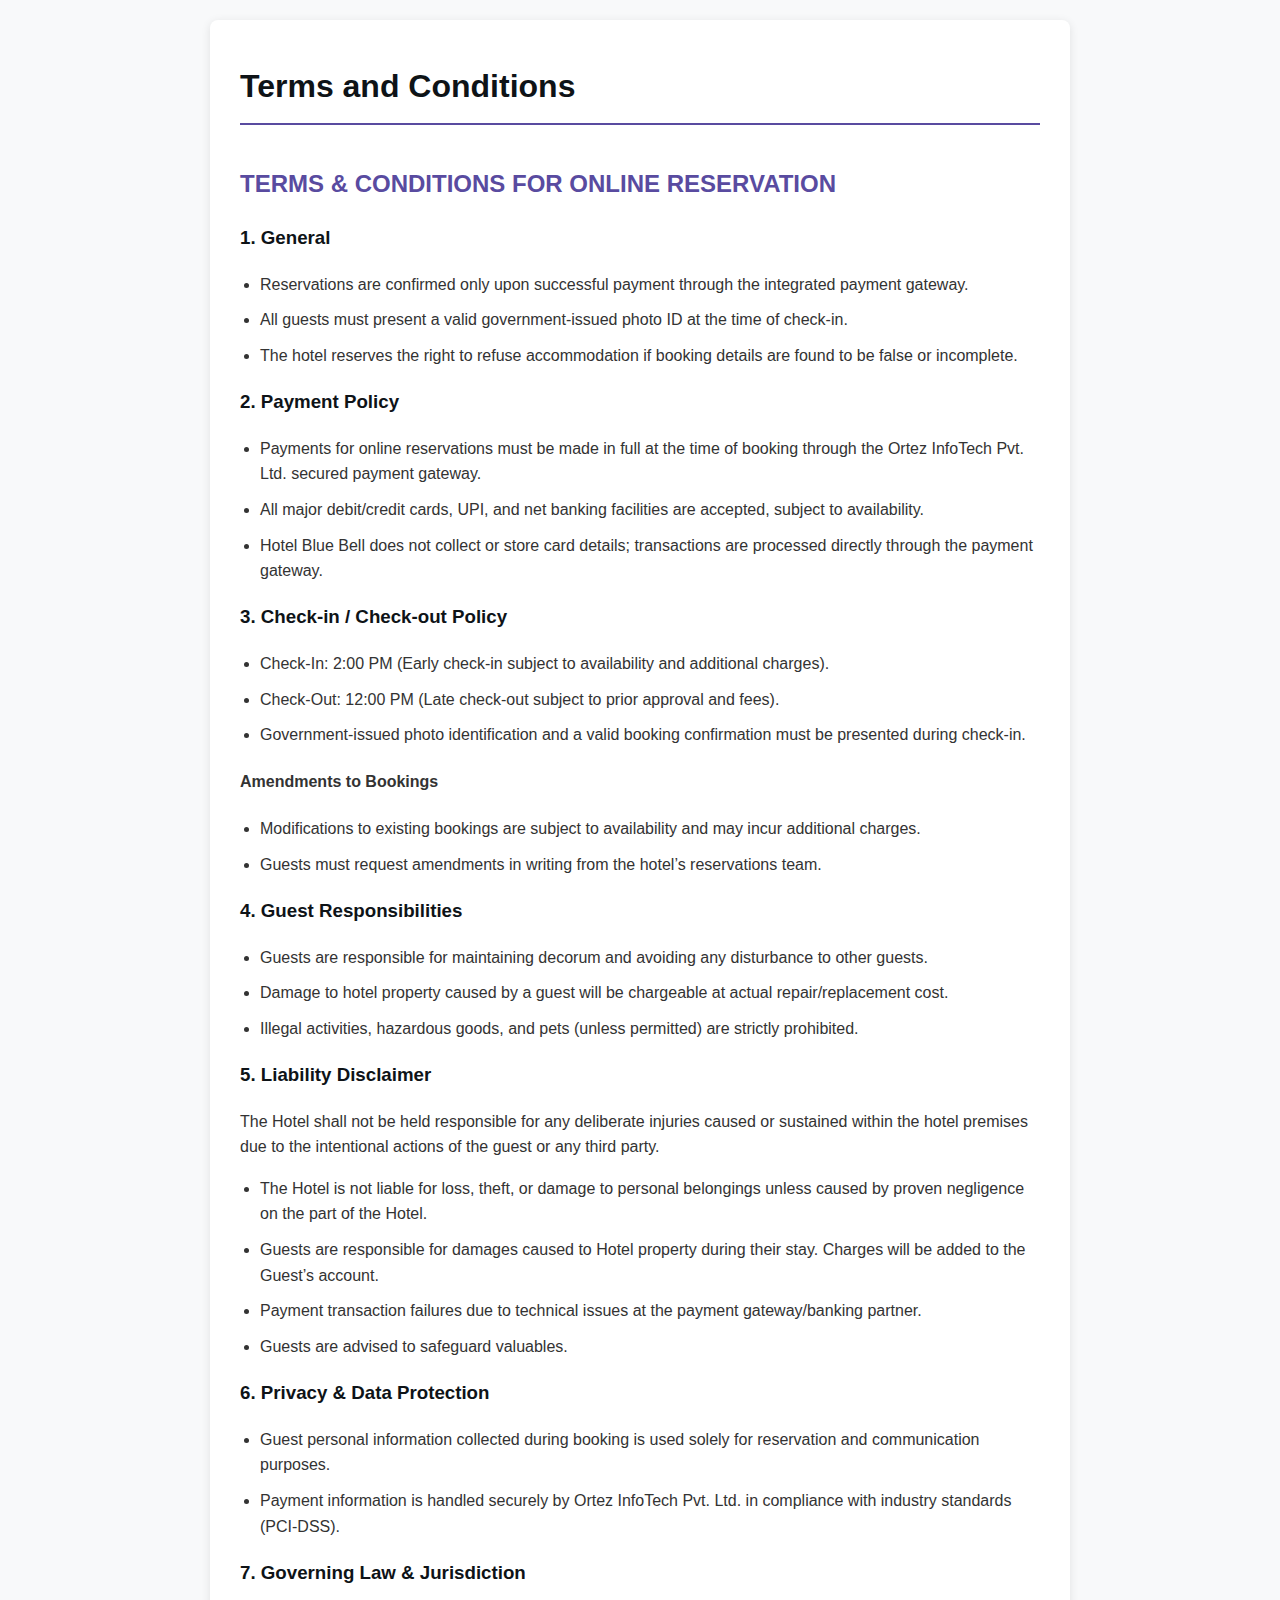
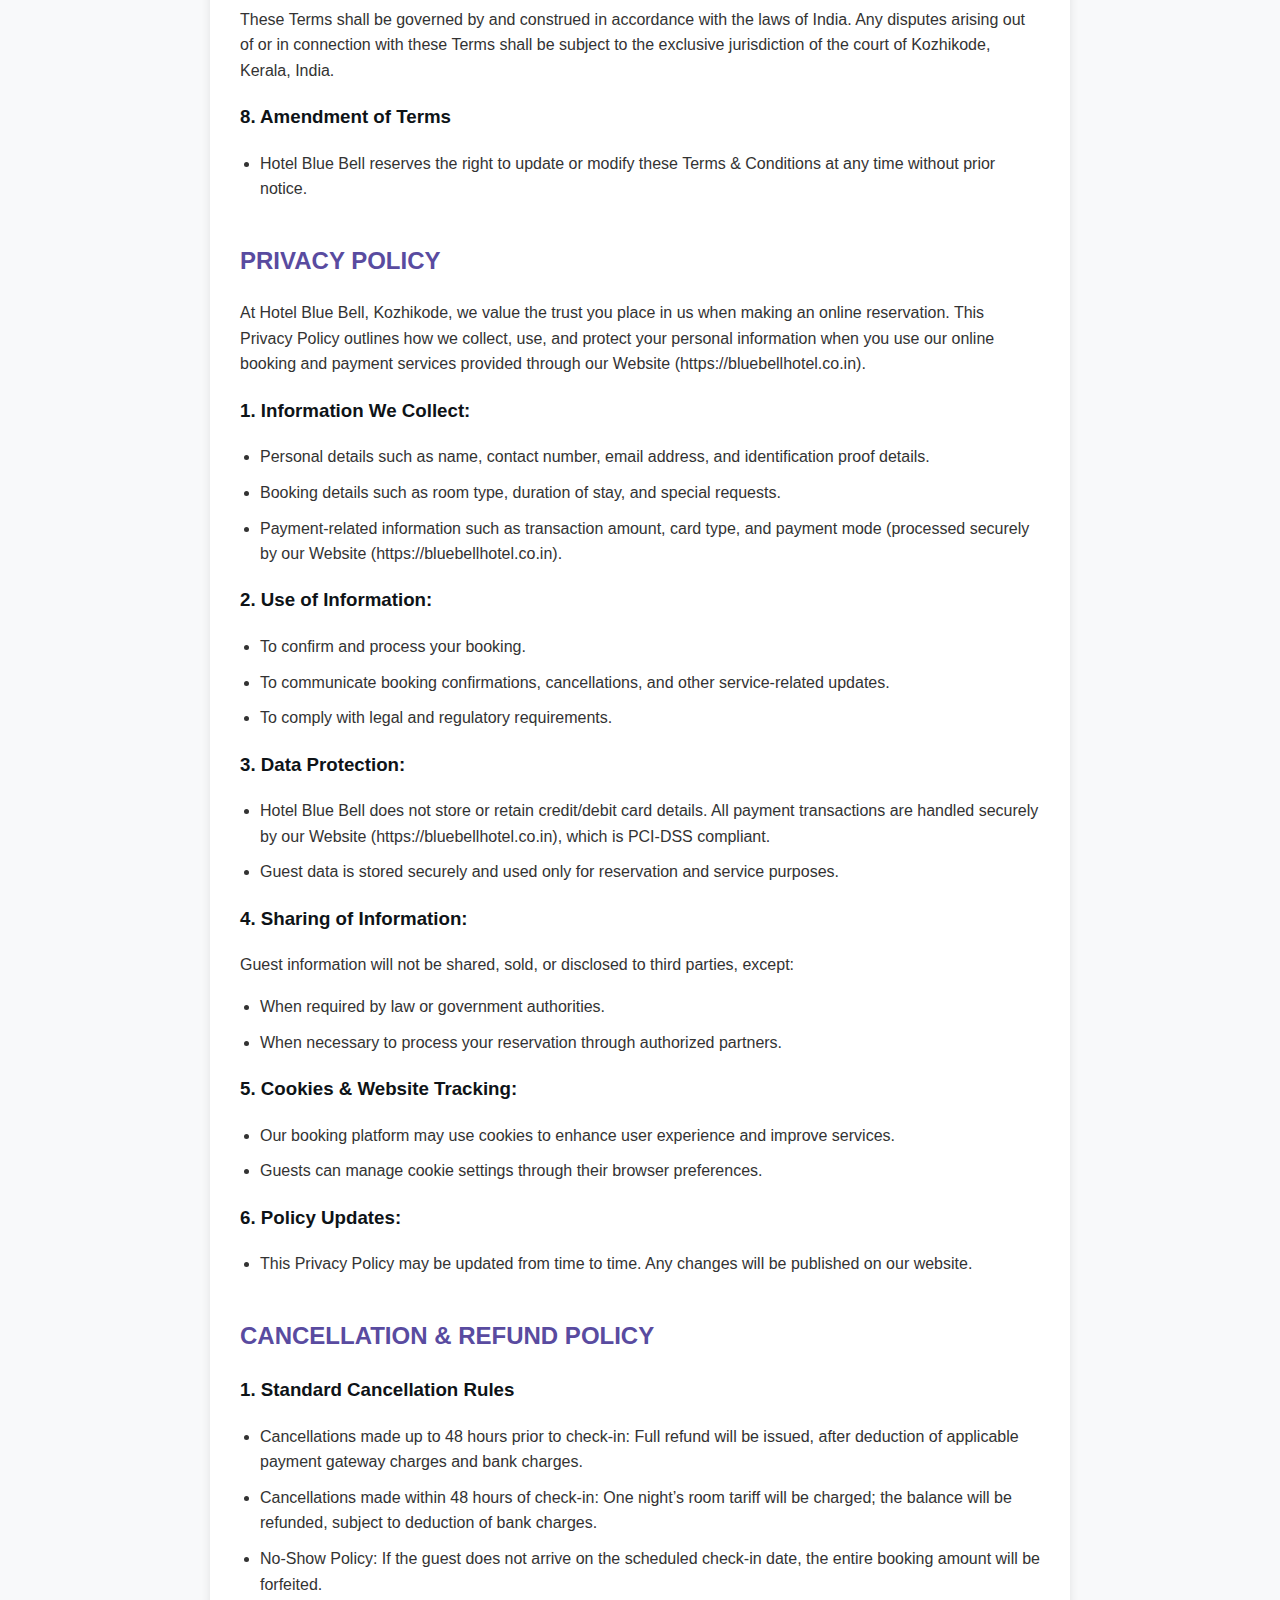
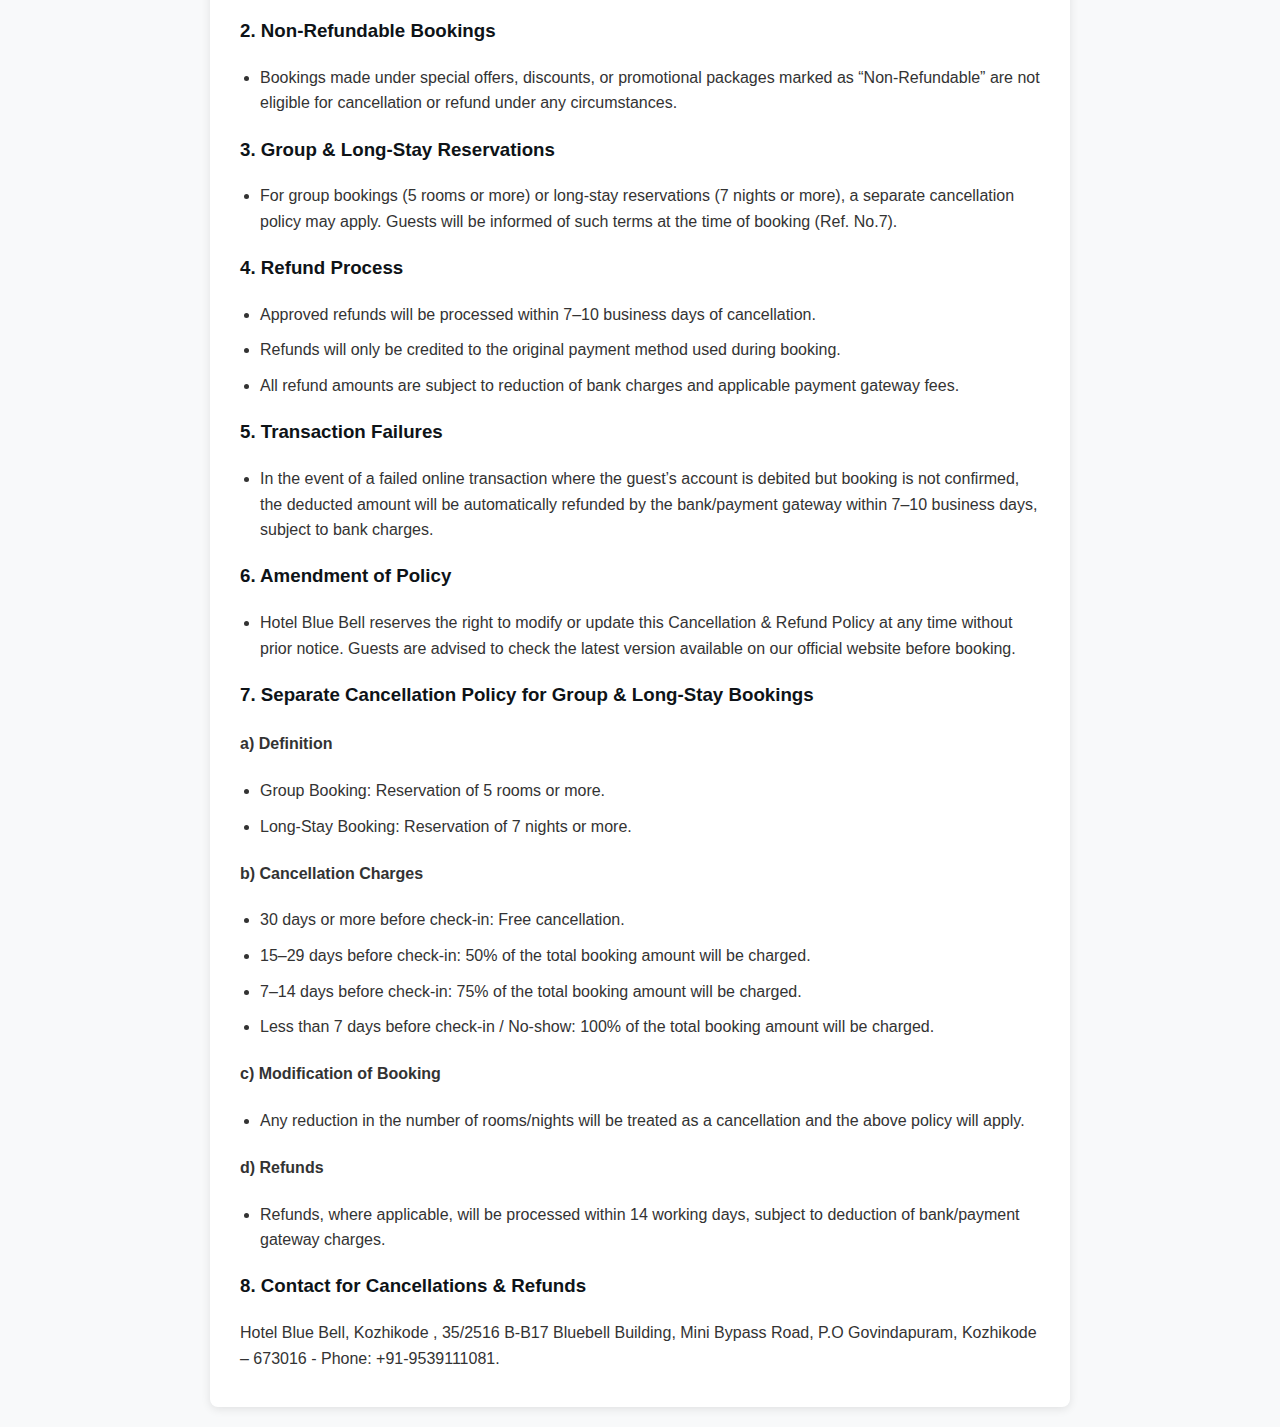
<file: terms.html>
<!DOCTYPE html>
<html lang="en">
<head>
    <meta charset="UTF-8">
    <meta name="viewport" content="width=device-width, initial-scale=1.0">
    <title>Terms and Conditions</title>
    <style>
        body {
            font-family: sans-serif;
            line-height: 1.6;
            margin: 0;
            padding: 20px;
            background-color: #f8f9fa;
            color: #333;
        }
        .container {
            max-width: 800px;
            margin: auto;
            background: #fff;
            padding: 20px 30px;
            border-radius: 8px;
            box-shadow: 0 2px 10px rgba(0,0,0,0.1);
        }
        h1, h2, h3 {
            color: #0E1317;
        }
        h1 {
            border-bottom: 2px solid #594ba0;
            padding-bottom: 10px;
        }
        h2 {
            margin-top: 40px;
            color: #594ba0;
        }
        ul {
            padding-left: 20px;
        }
        li {
            margin-bottom: 10px;
        }
    </style>
</head>
<body>
    <div class="container">
        <h1>Terms and Conditions</h1>

        <h2>TERMS & CONDITIONS FOR ONLINE RESERVATION</h2>
        <h3>1. General</h3>
        <ul>
            <li>Reservations are confirmed only upon successful payment through the integrated payment gateway.</li>
            <li>All guests must present a valid government-issued photo ID at the time of check-in.</li>
            <li>The hotel reserves the right to refuse accommodation if booking details are found to be false or incomplete.</li>
        </ul>

        <h3>2. Payment Policy</h3>
        <ul>
            <li>Payments for online reservations must be made in full at the time of booking through the Ortez InfoTech Pvt. Ltd. secured payment gateway.</li>
            <li>All major debit/credit cards, UPI, and net banking facilities are accepted, subject to availability.</li>
            <li>Hotel Blue Bell does not collect or store card details; transactions are processed directly through the payment gateway.</li>
        </ul>

        <h3>3. Check-in / Check-out Policy</h3>
        <ul>
            <li>Check-In: 2:00 PM (Early check-in subject to availability and additional charges).</li>
            <li>Check-Out: 12:00 PM (Late check-out subject to prior approval and fees).</li>
            <li>Government-issued photo identification and a valid booking confirmation must be presented during check-in.</li>
        </ul>
        <h4>Amendments to Bookings</h4>
        <ul>
            <li>Modifications to existing bookings are subject to availability and may incur additional charges.</li>
            <li>Guests must request amendments in writing from the hotel’s reservations team.</li>
        </ul>

        <h3>4. Guest Responsibilities</h3>
        <ul>
            <li>Guests are responsible for maintaining decorum and avoiding any disturbance to other guests.</li>
            <li>Damage to hotel property caused by a guest will be chargeable at actual repair/replacement cost.</li>
            <li>Illegal activities, hazardous goods, and pets (unless permitted) are strictly prohibited.</li>
        </ul>

        <h3>5. Liability Disclaimer</h3>
        <p>The Hotel shall not be held responsible for any deliberate injuries caused or sustained within the hotel premises due to the intentional actions of the guest or any third party.</p>
        <ul>
            <li>The Hotel is not liable for loss, theft, or damage to personal belongings unless caused by proven negligence on the part of the Hotel.</li>
            <li>Guests are responsible for damages caused to Hotel property during their stay. Charges will be added to the Guest’s account.</li>
            <li>Payment transaction failures due to technical issues at the payment gateway/banking partner.</li>
            <li>Guests are advised to safeguard valuables.</li>
        </ul>

        <h3>6. Privacy & Data Protection</h3>
        <ul>
            <li>Guest personal information collected during booking is used solely for reservation and communication purposes.</li>
            <li>Payment information is handled securely by Ortez InfoTech Pvt. Ltd. in compliance with industry standards (PCI-DSS).</li>
        </ul>

        <h3>7. Governing Law & Jurisdiction</h3>
        <p>These Terms shall be governed by and construed in accordance with the laws of India. Any disputes arising out of or in connection with these Terms shall be subject to the exclusive jurisdiction of the court of Kozhikode, Kerala, India.</p>

        <h3>8. Amendment of Terms</h3>
        <ul>
            <li>Hotel Blue Bell reserves the right to update or modify these Terms & Conditions at any time without prior notice.</li>
        </ul>

        <h2>PRIVACY POLICY</h2>
        <p>At Hotel Blue Bell, Kozhikode, we value the trust you place in us when making an online reservation. This Privacy Policy outlines how we collect, use, and protect your personal information when you use our online booking and payment services provided through our Website (https://bluebellhotel.co.in).</p>
        <h3>1. Information We Collect:</h3>
        <ul>
            <li>Personal details such as name, contact number, email address, and identification proof details.</li>
            <li>Booking details such as room type, duration of stay, and special requests.</li>
            <li>Payment-related information such as transaction amount, card type, and payment mode (processed securely by our Website (https://bluebellhotel.co.in).</li>
        </ul>

        <h3>2. Use of Information:</h3>
        <ul>
            <li>To confirm and process your booking.</li>
            <li>To communicate booking confirmations, cancellations, and other service-related updates.</li>
            <li>To comply with legal and regulatory requirements.</li>
        </ul>

        <h3>3. Data Protection:</h3>
        <ul>
            <li>Hotel Blue Bell does not store or retain credit/debit card details. All payment transactions are handled securely by our Website (https://bluebellhotel.co.in), which is PCI-DSS compliant.</li>
            <li>Guest data is stored securely and used only for reservation and service purposes.</li>
        </ul>

        <h3>4. Sharing of Information:</h3>
        <p>Guest information will not be shared, sold, or disclosed to third parties, except:</p>
        <ul>
            <li>When required by law or government authorities.</li>
            <li>When necessary to process your reservation through authorized partners.</li>
        </ul>

        <h3>5. Cookies & Website Tracking:</h3>
        <ul>
            <li>Our booking platform may use cookies to enhance user experience and improve services.</li>
            <li>Guests can manage cookie settings through their browser preferences.</li>
        </ul>

        <h3>6. Policy Updates:</h3>
        <ul>
            <li>This Privacy Policy may be updated from time to time. Any changes will be published on our website.</li>
        </ul>

        <h2>CANCELLATION & REFUND POLICY</h2>
        <h3>1. Standard Cancellation Rules</h3>
        <ul>
            <li>Cancellations made up to 48 hours prior to check-in: Full refund will be issued, after deduction of applicable payment gateway charges and bank charges.</li>
            <li>Cancellations made within 48 hours of check-in: One night’s room tariff will be charged; the balance will be refunded, subject to deduction of bank charges.</li>
            <li>No-Show Policy: If the guest does not arrive on the scheduled check-in date, the entire booking amount will be forfeited.</li>
        </ul>

        <h3>2. Non-Refundable Bookings</h3>
        <ul>
            <li>Bookings made under special offers, discounts, or promotional packages marked as “Non-Refundable” are not eligible for cancellation or refund under any circumstances.</li>
        </ul>

        <h3>3. Group & Long-Stay Reservations</h3>
        <ul>
            <li>For group bookings (5 rooms or more) or long-stay reservations (7 nights or more), a separate cancellation policy may apply. Guests will be informed of such terms at the time of booking (Ref. No.7).</li>
        </ul>

        <h3>4. Refund Process</h3>
        <ul>
            <li>Approved refunds will be processed within 7–10 business days of cancellation.</li>
            <li>Refunds will only be credited to the original payment method used during booking.</li>
            <li>All refund amounts are subject to reduction of bank charges and applicable payment gateway fees.</li>
        </ul>

        <h3>5. Transaction Failures</h3>
        <ul>
            <li>In the event of a failed online transaction where the guest’s account is debited but booking is not confirmed, the deducted amount will be automatically refunded by the bank/payment gateway within 7–10 business days, subject to bank charges.</li>
        </ul>

        <h3>6. Amendment of Policy</h3>
        <ul>
            <li>Hotel Blue Bell reserves the right to modify or update this Cancellation & Refund Policy at any time without prior notice. Guests are advised to check the latest version available on our official website before booking.</li>
        </ul>

        <h3>7. Separate Cancellation Policy for Group & Long-Stay Bookings</h3>
        <h4>a) Definition</h4>
        <ul>
            <li>Group Booking: Reservation of 5 rooms or more.</li>
            <li>Long-Stay Booking: Reservation of 7 nights or more.</li>
        </ul>
        <h4>b) Cancellation Charges</h4>
        <ul>
            <li>30 days or more before check-in: Free cancellation.</li>
            <li>15–29 days before check-in: 50% of the total booking amount will be charged.</li>
            <li>7–14 days before check-in: 75% of the total booking amount will be charged.</li>
            <li>Less than 7 days before check-in / No-show: 100% of the total booking amount will be charged.</li>
        </ul>
        <h4>c) Modification of Booking</h4>
        <ul>
            <li>Any reduction in the number of rooms/nights will be treated as a cancellation and the above policy will apply.</li>
        </ul>
        <h4>d) Refunds</h4>
        <ul>
            <li>Refunds, where applicable, will be processed within 14 working days, subject to deduction of bank/payment gateway charges.</li>
        </ul>

        <h3>8. Contact for Cancellations & Refunds</h3>
        <p>Hotel Blue Bell, Kozhikode , 35/2516 B-B17 Bluebell Building, Mini Bypass Road, P.O Govindapuram, Kozhikode – 673016 - Phone: +91-9539111081.</p>
    </div>
</body>
</html>
</file>
